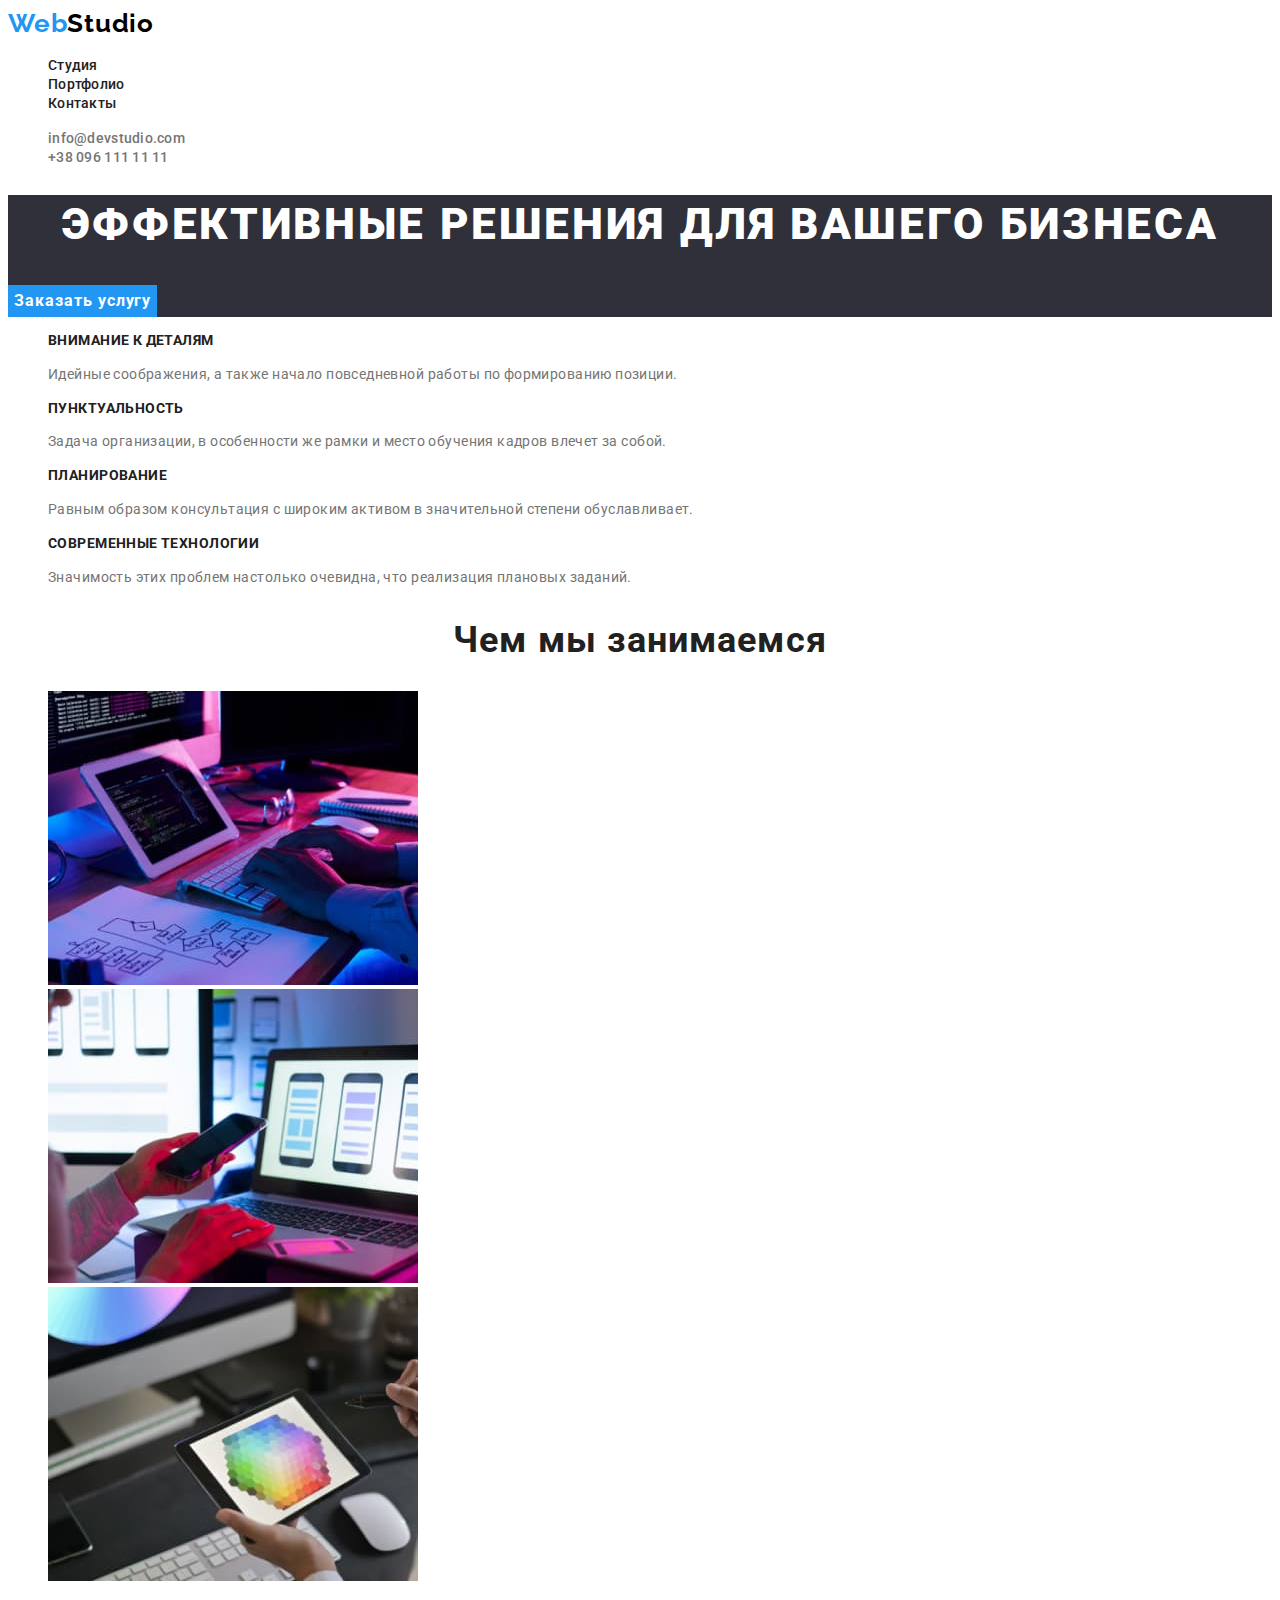
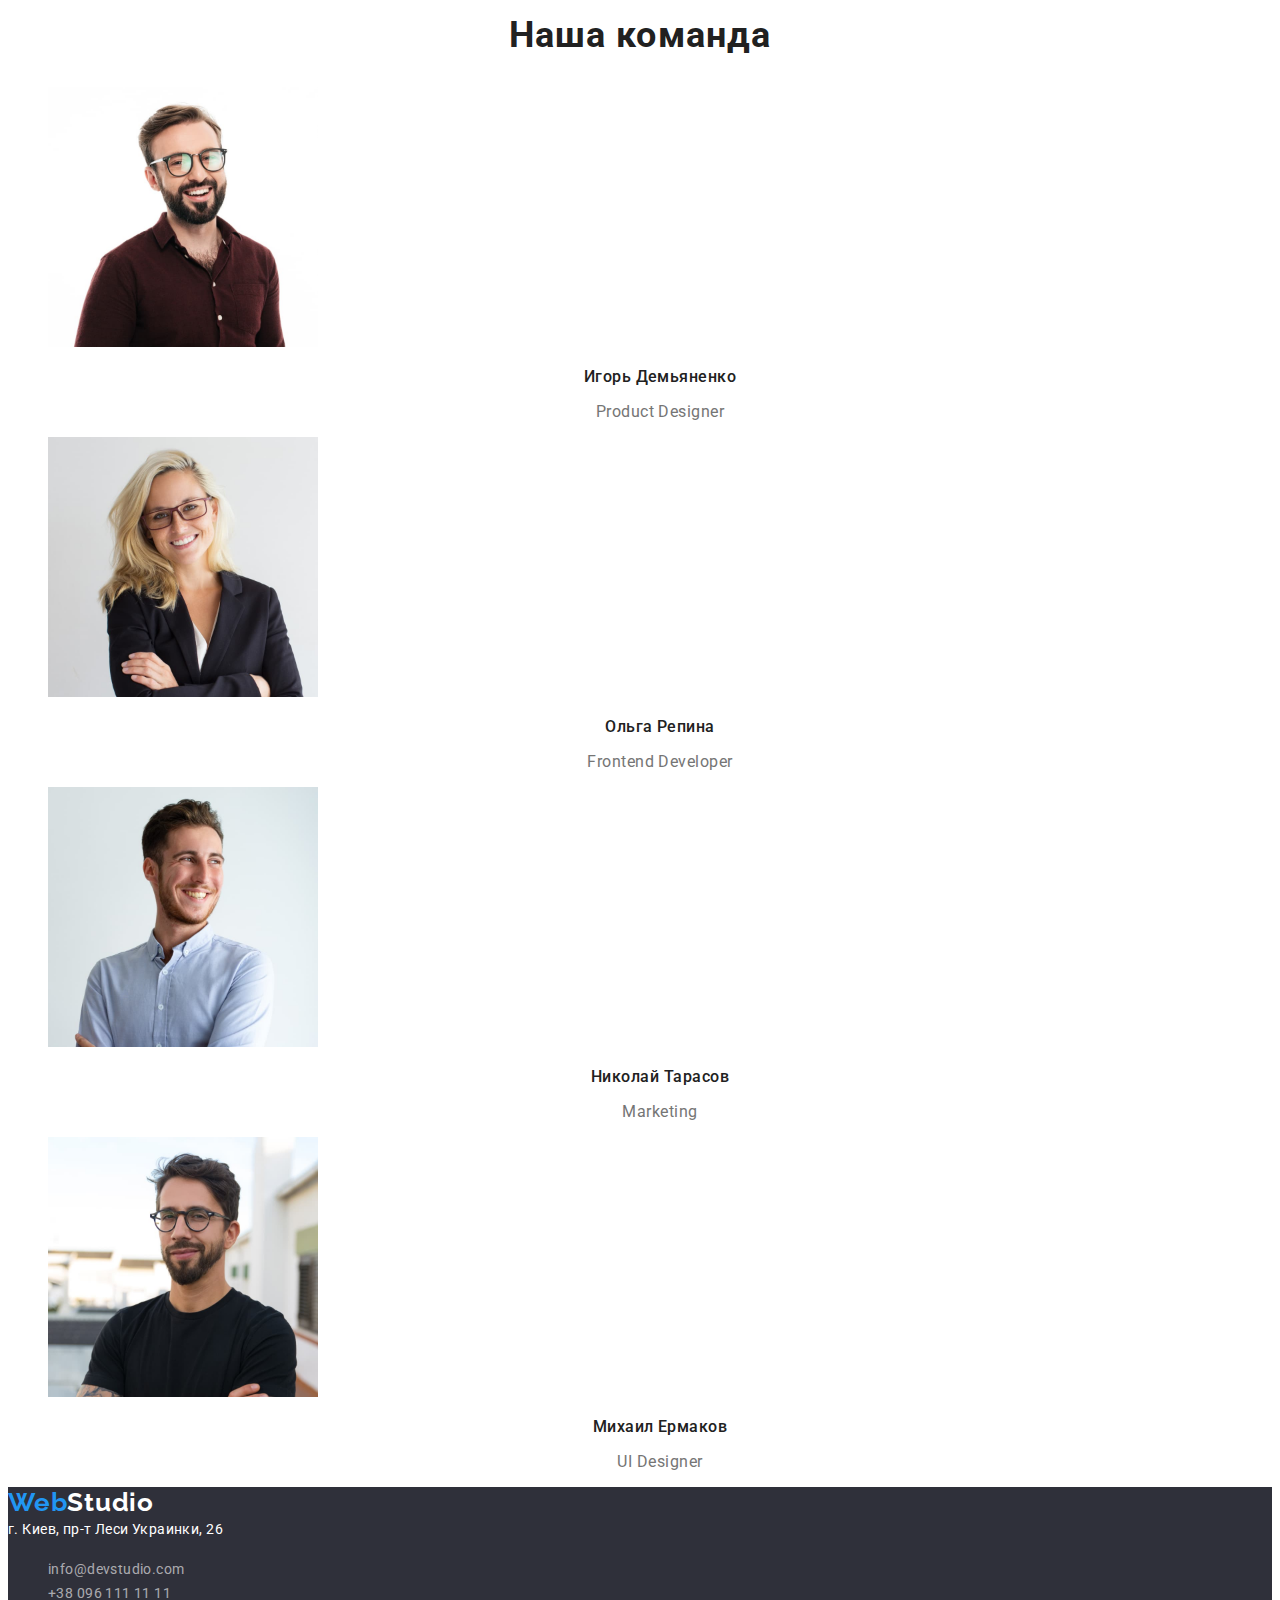
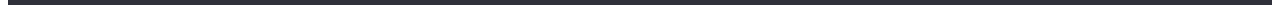
<file: index.html>
<!DOCTYPE html>

<html lang="ru">
<head>
    <meta charset="UTF-8">
    <meta http-equiv="X-UA-Compatible" content="IE=edge">
    <meta name="viewport" content="width=device-width, initial-scale=1.0">
    <title>Document</title>
    <link rel="preconnect" href="https://fonts.googleapis.com">
    <link rel="preconnect" href="https://fonts.gstatic.com" crossorigin>
    <link href="https://fonts.googleapis.com/css2?family=Raleway:wght@700&family=Roboto:wght@400;500;700;900&display=swap"
        rel="stylesheet">
    <link rel="stylesheet" href="./css/styles.css">
</head>
<body>
    <header class="page-header">
        <nav class="page-nav">
            <a class="logo logo-top link" href="" lang="en"><span class="span-logo">Web</span>Studio</a>
            <ul class="accent-effect menu-nav list">
                <li>
                    <a class="menu-link link" href="./index.html">Студия</a>
                </li>
                <li>
                    <a class="menu-link link" href="./portfolio.html">Портфолио</a>
                </li>
                <li>
                    <a class="menu-link link" href="">Контакты</a>
                </li>
            </ul>
        </nav>
        <ul class="accent-effect list">
            <li>
            <a class="contacts contacts-top link" href="mailto:info@devstudio.com">info@devstudio.com</a>
            </li>
            <li>
            <a class="contacts contacts-top link" href="tel:+380961111111">+38 096 111 11 11</a>
            </li>
        </ul>
    </header>
    <main>
        <section class="hero">
                <h1 class="hero-title"> ЭФФЕКТИВНЫЕ РЕШЕНИЯ ДЛЯ ВАШЕГО БИЗНЕСА</h1>
                <button class="button hero-bt" type="button">Заказать услугу</button>
        </section>
        <section class="benefits">
               <ul class="benefits-list list">
                <li>
                    <h3 class="benefits-title">ВНИМАНИЕ К ДЕТАЛЯМ</h3>
                    <p class="benefits-text">Идейные соображения, а также начало повседневной работы по формированию позиции.</p>
                </li>
                <li>
                    <h3 class="benefits-title">ПУНКТУАЛЬНОСТЬ</h3>
                    <p class="benefits-text">Задача организации, в особенности же рамки и место обучения кадров влечет за собой.</p>
                </li>
                <li>
                    <h3 class="benefits-title">ПЛАНИРОВАНИЕ</h3>
                    <p class="benefits-text">Равным образом консультация с широким активом в значительной степени обуславливает.</p>
                </li>
                <li>
                    <h3 class="benefits-title">СОВРЕМЕННЫЕ ТЕХНОЛОГИИ</h3>
                    <p class="benefits-text">Значимость этих проблем настолько очевидна, что реализация плановых заданий.</p>
                </li>
               </ul>     
        </section>
        <section class="about">
            <h2 class="about-title">Чем мы занимаемся</h2>
            <ul class="list">
                <li>
                    <img 
                        src="./images/occupation/programming.jpg" 
                        alt="Создание сайтов"
                        width="370"
                        height="294"
                        >
                </li>
                <li>
                    <img 
                        src="./images/occupation/app.jpg" 
                        alt="Создание сайтов для мобильной версии"
                        width="370"
                        height="294"
                        >
                </li>
                <li>
                    <img 
                        src="./images/occupation/design.jpg" 
                        alt="Дизайнерские решения"
                        width="370"
                        height="294"
                        >
                </li>
            </ul>
        </section>
        <section class="team">
            <h2 class="team-title">Наша команда</h2>
            <ul class="list">
                <li>
                    <img 
                        src="./images/employees/employee1.jpg" 
                        alt="Продуктовый дизайнер"
                        width="270"
                        height="260"
                        >
                    <h3 class="team-name">Игорь Демьяненко</h3>
                    <p class="team-text" lang="en">Product Designer</p>
                </li>
                <li>
                    <img 
                        src="./images/employees/employee2.jpg" 
                        alt="Разработчик"
                        width="270"
                        height="260"
                        >
                    <h3 class="team-name">Ольга Репина</h3>
                    <p class="team-text" lang="en">Frontend Developer</p>
                </li>
                <li>
                    <img 
                        src="./images/employees/employee3.jpg" 
                        alt="Маркетолог"
                        width="270"
                        height="260"
                        >
                    <h3 class="team-name">Николай Тарасов</h3>
                    <p class="team-text" lang="en">Marketing</p>
                </li>
                <li>
                    <img 
                        src="./images/employees/employee4.jpg" 
                        alt="Дизайнер пользовательского интерфейса"
                        width="270"
                        height="260"
                        >
                    <h3 class="team-name">Михаил Ермаков</h3>
                    <p class="team-text" lang="en">UI Designer</p>
                </li>
            </ul>
        </section>
    </main>
    <footer class="page-footer">
            <a class="logo logo-bot link" href="" lang="en"><span class="span-logo">Web</span>Studio</a>
            <address class="adress">
                        <a class="adress-link link"
                            href="https://goo.gl/maps/tKZLVt5uZA6QR6iUA" 
                            target="_blank"
                            rel="noopener noreferrer"
                            ><span class="adress-text">г. Киев, пр-т Леси Украинки, 26</span></a>
                <ul class="accent-effect list">
                    <li>
                        <a class="contacts contacts-bot link" href="mailto:info@devstudio.com">info@devstudio.com</a>
                    </li>
                    <li>
                        <a class="contacts contacts-bot link" href="tel:+380961111111">+38 096 111 11 11</a>
                    </li>
                </ul> 
            </address>
    </footer>
</body>
</html>
</file>
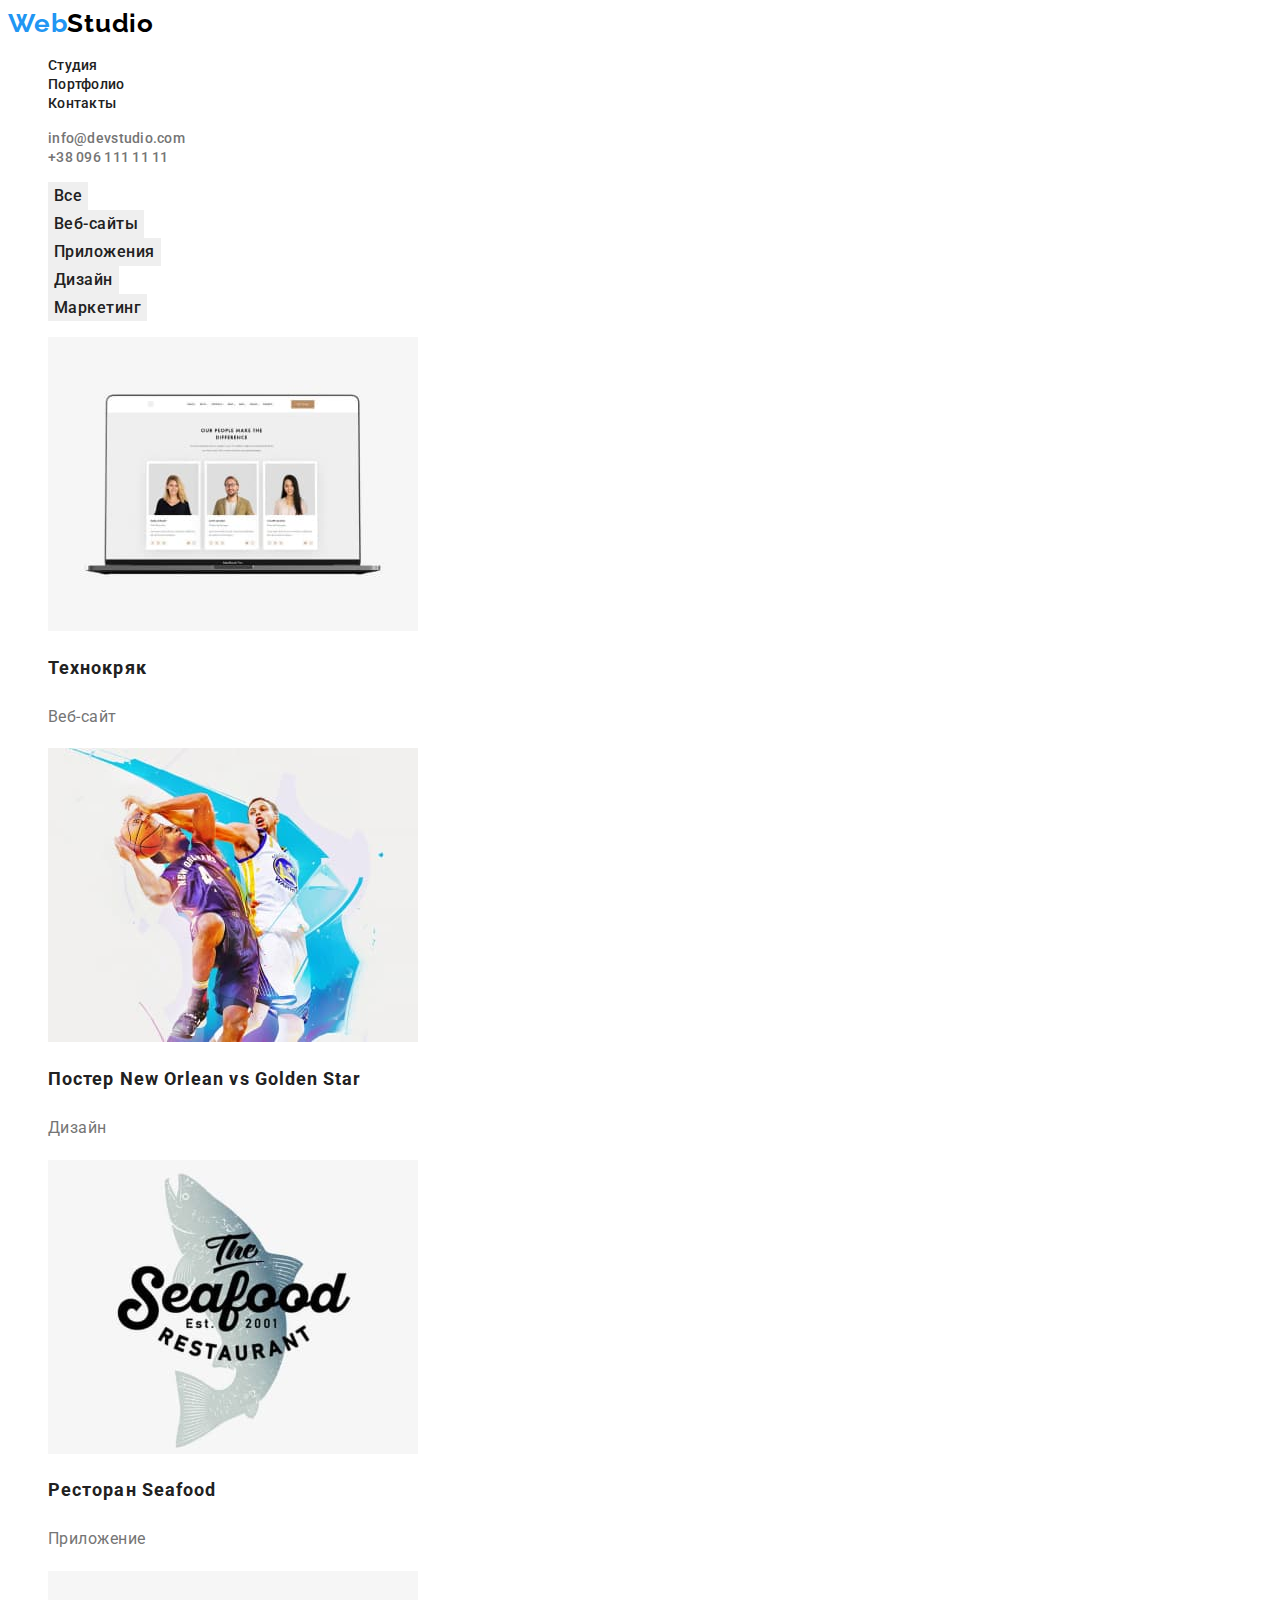
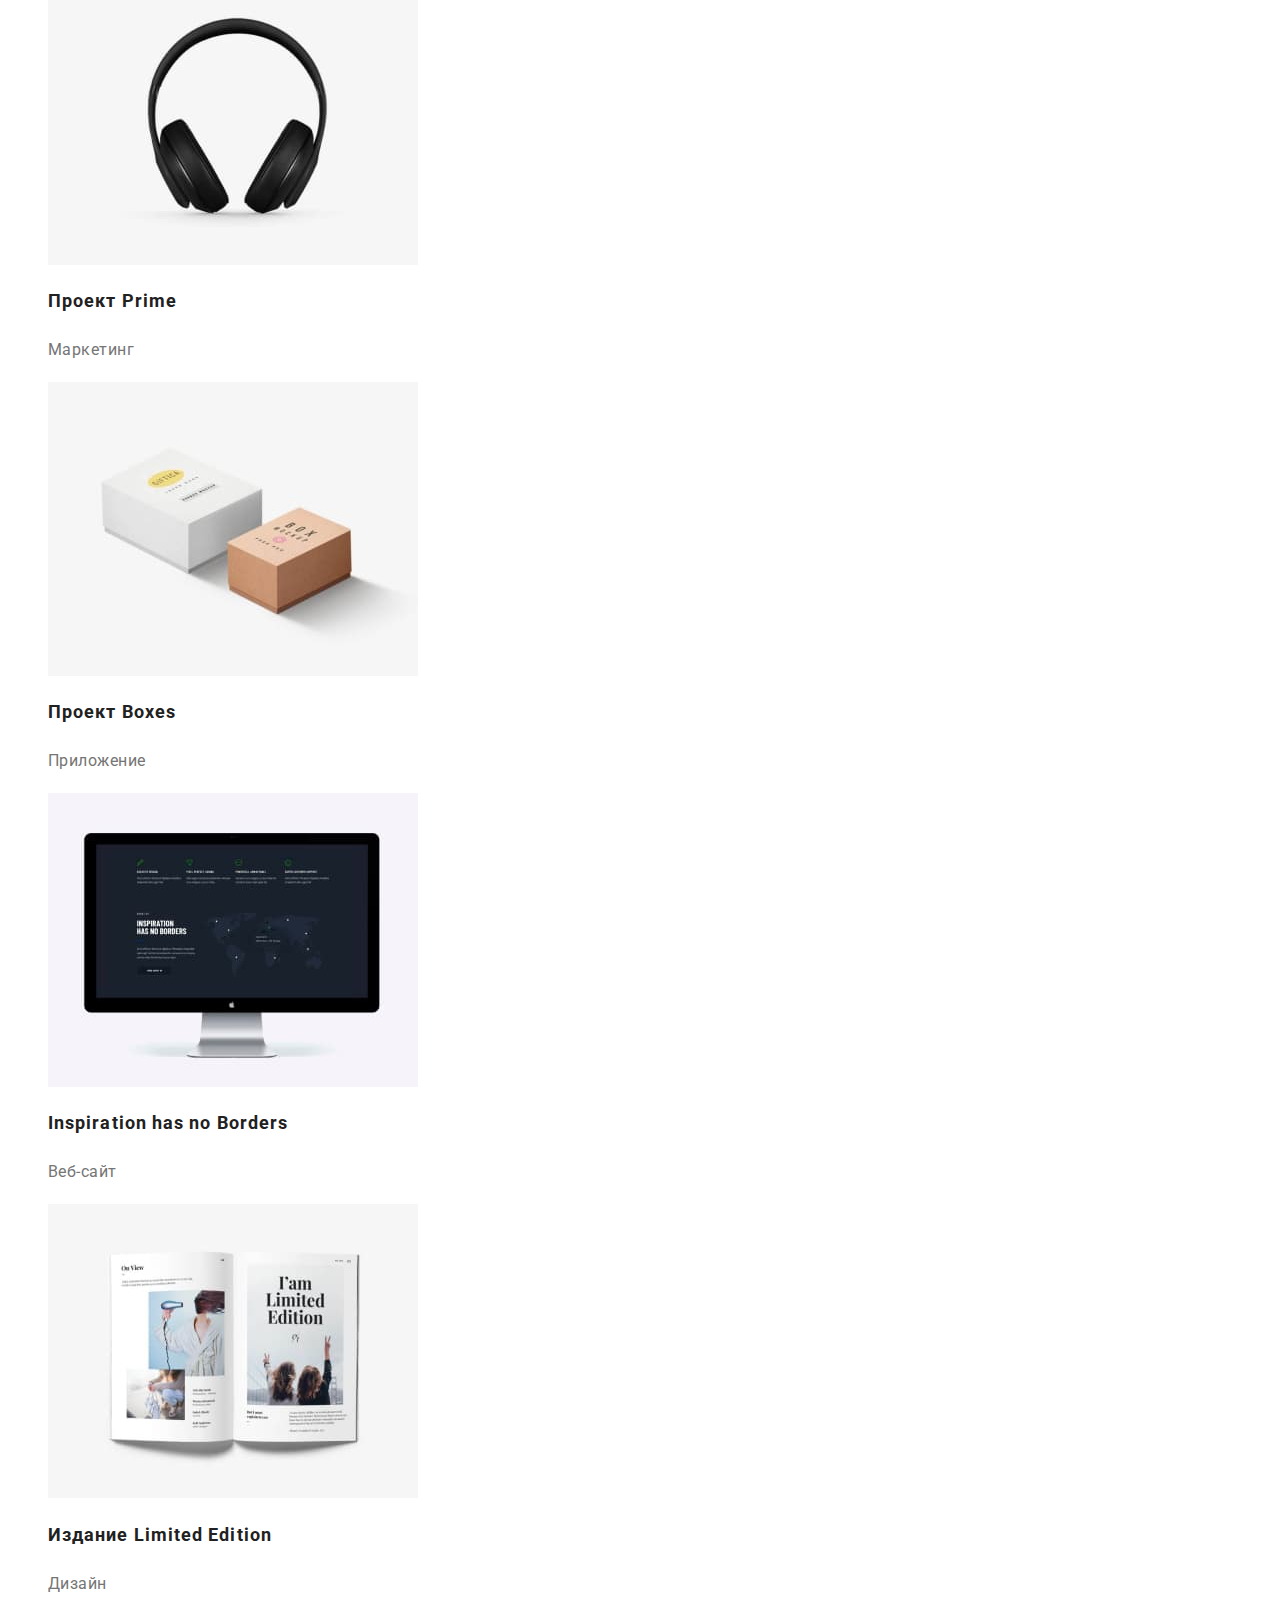
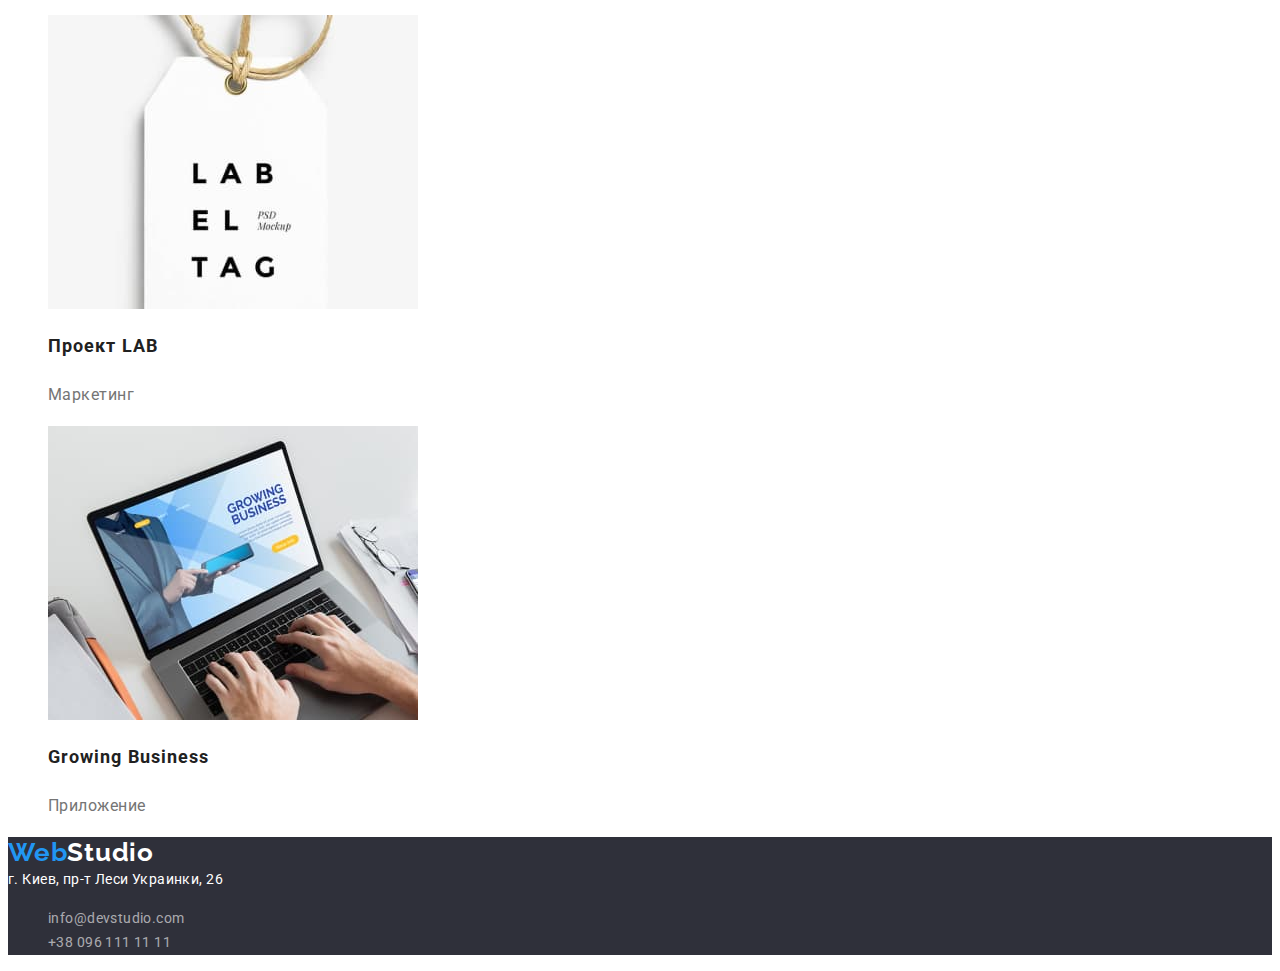
<file: portfolio.html>
<!DOCTYPE html>
<html lang="en">
<head>
    <meta charset="UTF-8">
    <meta http-equiv="X-UA-Compatible" content="IE=edge">
    <meta name="viewport" content="width=device-width, initial-scale=1.0">
    <title>Document</title>
    <link rel="preconnect" href="https://fonts.googleapis.com">
    <link rel="preconnect" href="https://fonts.gstatic.com" crossorigin>
    <link href="https://fonts.googleapis.com/css2?family=Raleway:wght@700&family=Roboto:wght@400;500;700&display=swap"
        rel="stylesheet">
    <link rel="stylesheet" href="./css/styles.css">
</head>
<body>
    <header class="page-header">
        <nav class="page-nav">
            <a class="logo logo-top link" href="" lang="en"><span class="span-logo">Web</span>Studio</a>
            <ul class="accent-effect menu-nav list">
                <li>
                    <a class="menu-link link" href="./index.html">Студия</a>
                </li>
                <li>
                    <a class="menu-link link" href="./portfolio.html">Портфолио</a>
                </li>
                <li>
                    <a class="menu-link link" href="">Контакты</a>
                </li>
            </ul>
        </nav>
        <ul class="accent-effect list">
            <li>
                <a class="contacts contacts-top link" href="mailto:info@devstudio.com">info@devstudio.com</a>
            </li>
            <li>
                <a class="contacts contacts-top link" href="tel:+380961111111">+38 096 111 11 11</a>
            </li>
        </ul>
    </header>
    <main>
        <section>
            <h1 hidden>Портфолио</h1>
            <ul class="portfolio-list list">
                <li>
                    <button class="portfolio-bt button" type="button">Все</button>
                </li>
                <li>
                    <button class="portfolio-bt button" type="button">Веб-сайты</button>
                </li>
                <li>
                    <button class="portfolio-bt button" type="button">Приложения</button>
                </li>
                <li>
                    <button class="portfolio-bt button" type="button">Дизайн</button>
                </li>
                <li>
                    <button class="portfolio-bt button" type="button">Маркетинг</button>
                </li>
            </ul>
            <ul class="list">
                <li>
                    <img src="./images/portfolio/port1.jpg" alt="Изображение веб-сайта" width="370" height="294">
                    <h2 class="portfolio-title">Технокряк</h2>
                    <p class="portfolio-text">Веб-сайт</p>
                </li>
                <li>
                    <img src="./images/portfolio/port2.jpg" alt="Постер баскетбольной команды" width="370" height="294">
                    <h2 class="portfolio-title">Постер New Orlean vs Golden Star</h2>
                    <p class="portfolio-text">Дизайн</p>
                </li>
                <li>
                    <img src="./images/portfolio/port3.jpg" alt="Логотип ресторана" width="370" height="294">
                    <h2 class="portfolio-title">Ресторан Seafood</h2>
                    <p class="portfolio-text">Приложение</p>
                </li>
                <li>
                    <img src="./images/portfolio/port4.jpg" alt="Изображение наушников" width="370" height="294">
                    <h2 class="portfolio-title">Проект Prime</h2>
                    <p class="portfolio-text">Маркетинг</p>
                </li>
                <li>
                    <img src="./images/portfolio/port5.jpg" alt="Изображение коробок" width="370" height="294">
                    <h2 class="portfolio-title">Проект Boxes</h2>
                    <p class="portfolio-text">Приложение</p>
                </li>
                <li>
                    <img src="./images/portfolio/port6.jpg" alt="Изображение веб-сайта" width="370" height="294">
                    <h2 class="portfolio-title" lang="en">Inspiration has no Borders</h2>
                    <p class="portfolio-text">Веб-сайт</p>
                </li>
                <li>
                    <img src="./images/portfolio/port7.jpg" alt="Изображение книги" width="370" height="294">
                    <h2 class="portfolio-title" >Издание Limited Edition</h2>
                    <p class="portfolio-text">Дизайн</p>
                </li>
                <li>
                    <img src="./images/portfolio/port8.jpg" alt="Изображение бирки" width="370" height="294">
                    <h2 class="portfolio-title" >Проект LAB</h2>
                    <p class="portfolio-text">Маркетинг</p>
                </li>
                <li>
                    <img src="./images/portfolio/port9.jpg" alt="Изображение приложения на ноутбуке" width="370" height="294">
                    <h2 class="portfolio-title" lang="en">Growing Business</h2>
                    <p class="portfolio-text">Приложение</p>
                </li>
            </ul>
        </section>
    </main>
    <footer class="page-footer">
        <a class="logo logo-bot link" href="" lang="en"><span class="span-logo">Web</span>Studio</a>
        <address class="adress">
            <a class="adress-link link" href="https://goo.gl/maps/tKZLVt5uZA6QR6iUA" target="_blank"
                rel="noopener noreferrer"><span class="adress-text">г. Киев, пр-т Леси Украинки, 26</span></a>
            <ul class="accent-effect list">
                <li>
                    <a class="contacts contacts-bot link" href="mailto:info@devstudio.com">info@devstudio.com</a>
                </li>
                <li>
                    <a class="contacts contacts-bot link" href="tel:+380961111111">+38 096 111 11 11</a>
                </li>
            </ul>
        </address>
    </footer>
</body>
</html>
</file>
<file: css/styles.css>
body  {
    font-family:"Roboto", sans-serif;
    color: var(--primery-text-color);
    background: var(--main-light-color-text);
}


:root {
    --accent-color: #2196F3 ;
    --main-light-color-text: #FFFFFF ;
    --primery-text-color: #212121;
    --secondary-text-color: #757575; 
    --secondary-background-color: #2F303A;
}

.button {
    cursor: pointer;
    font-family: inherit;
    border: none;
}


.accent-effect .link:hover,
.accent-effect .link:focus {
    color: var(--accent-color);
}

.list {
    list-style: none;
}

.link {
    text-decoration: none;
}
/* Header */
.span-logo {
    color: var(--accent-color);
}

.logo {
        font-family: 'Raleway';
        font-weight: 700;
        font-size: 26px;
        line-height: 1.19;
        letter-spacing: 0.03em;
}

.logo-top {
    color: #000000;
}

.logo-bot {
    color: var(--main-light-color-text);
}

.menu-link {
        color: inherit;
        font-weight: 500;
        font-size: 14px;
        line-height: 1.14;
        letter-spacing: 0.02em;
}

.contacts {
    text-decoration: none;
}

.contacts-top {
    font-weight: 500;
    font-size: 14px;
    line-height: 16px;
    letter-spacing: 0.02em;

    color: var(--secondary-text-color);
}

.contacts-bot {

    font-weight: 400;
    font-size: 14px;
    line-height: 1.7;
    letter-spacing: 0.03em;
    color: rgba(255, 255, 255, 0.6);
     
}
/* /Header */

/* Hero */

.hero {
    background-color: var(--secondary-background-color);
}

.hero-title {
        font-weight: 900;
        font-size: 44px;
        line-height: 1.36;
        text-align: center;
        letter-spacing: 0.06em;
        text-transform: uppercase;
    
        color: var(--main-light-color-text);
}

.hero-bt {
    font-weight: 700;
        font-size: 16px;
        line-height: 1.88;
        /* display: flex; */
        align-items: center;
        text-align: center;
        letter-spacing: 0.06em;
        background-color: var(--accent-color);
        color: var(--main-light-color-text);
}

/* /Hero */

/* benefits */

.benefits-title{
    font-weight: 700;
        font-size: 14px;
        line-height: 1.14;
        letter-spacing: 0.03em;
        text-transform: uppercase;
    
        color: var(--primery-text-color);
}

.benefits-text {
    font-weight: 400;
        font-size: 14px;
        line-height: 1.7;
        letter-spacing: 0.03em;
    
        color: var(--secondary-text-color);
}

/* /benefits */


/* About */
 
.about-title {
font-weight: 700;
    font-size: 36px;
    line-height: 1.16;
    text-align: center;
    letter-spacing: 0.03em;

    color: var(--primery-text-color);
}

/* /About */

/* Team */

.team-title {
    font-weight: 700;
        font-size: 36px;
        line-height: 1.16;
        text-align: center;
        letter-spacing: 0.03em;
    
        color: var(--primery-text-color);
}


.team-name {
    font-weight: 500;
        font-size: 16px;
        line-height: 1.19;
        text-align: center;
        letter-spacing: 0.03em;
    
        color: var(--primery-text-color);
}

.team-text {
    font-weight: 400;
        font-size: 16px;
        line-height: 1.19;
        text-align: center;
        letter-spacing: 0.03em;
    
        color: var(--secondary-text-color);
}

/* /Team */


/* Footer */
.page-footer {
    background-color: #2F303A;
}

.adress-text {
        font-family: 'Roboto';
        font-style: normal;
        font-weight: 400;
        font-size: 14px;
        line-height: 1.7;
        letter-spacing: 0.03em;
    
        color: var(--main-light-color-text);
}


/* /Footer */


/* Portfolio */

/* Button */

.portfolio-bt {
        font-weight: 500;
        font-size: 16px;
        line-height: 1.62;
    
        text-align: center;
        letter-spacing: 0.03em;
    
        color: var(--primery-text-color);
}

.portfolio-bt:hover,
.portfolio-bt:focus {
    background-color: var(--accent-color);
    color: var(--main-light-color-text);
}

/* /Button */

 .portfolio-title {
        font-weight: 700;
        font-size: 18px;
        line-height: 2;
    
        letter-spacing: 0.06em;
    
        color: var(--primery-text-color);
 }

.portfolio-text {
font-weight: 400;
    font-size: 16px;
    line-height: 1.88;

    letter-spacing: 0.03em;

    color: var(--secondary-text-color);
}


.adress {
    font-style: normal;
}

/* /Portfolio */
</file>
